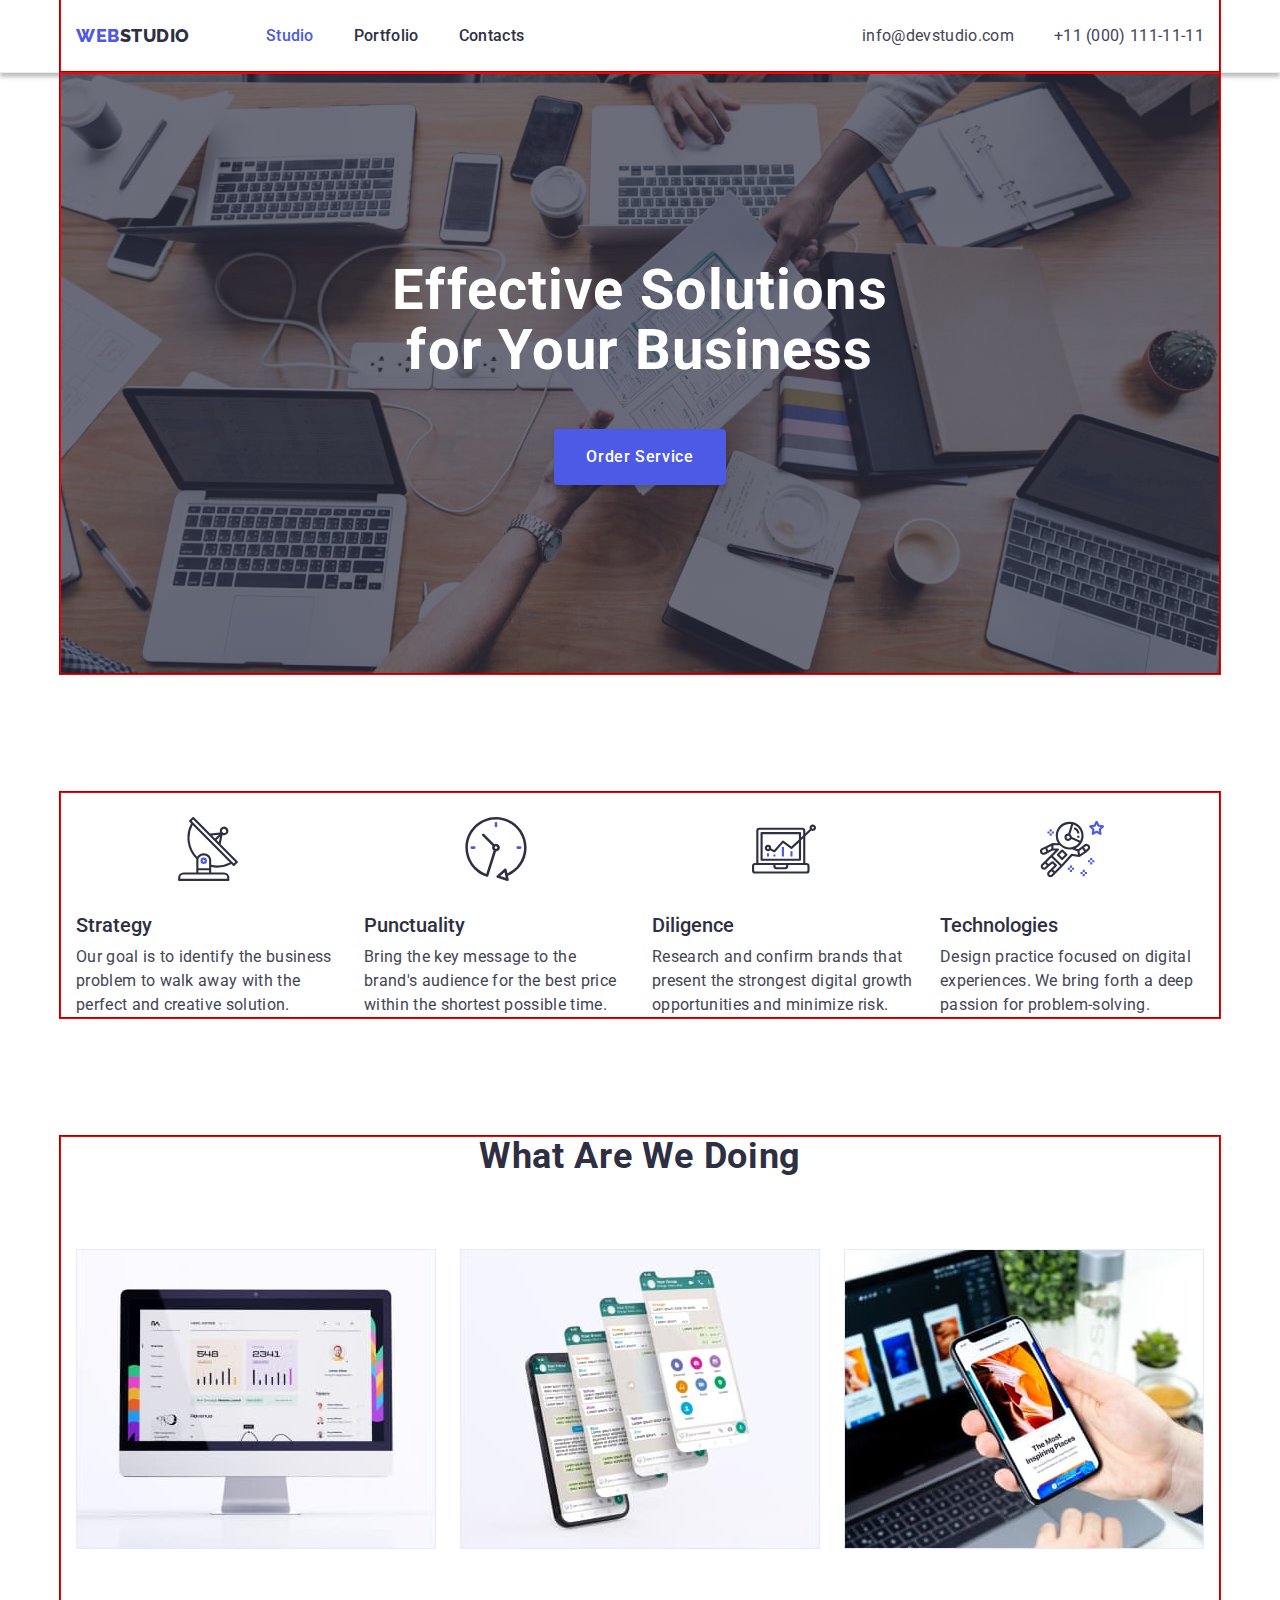
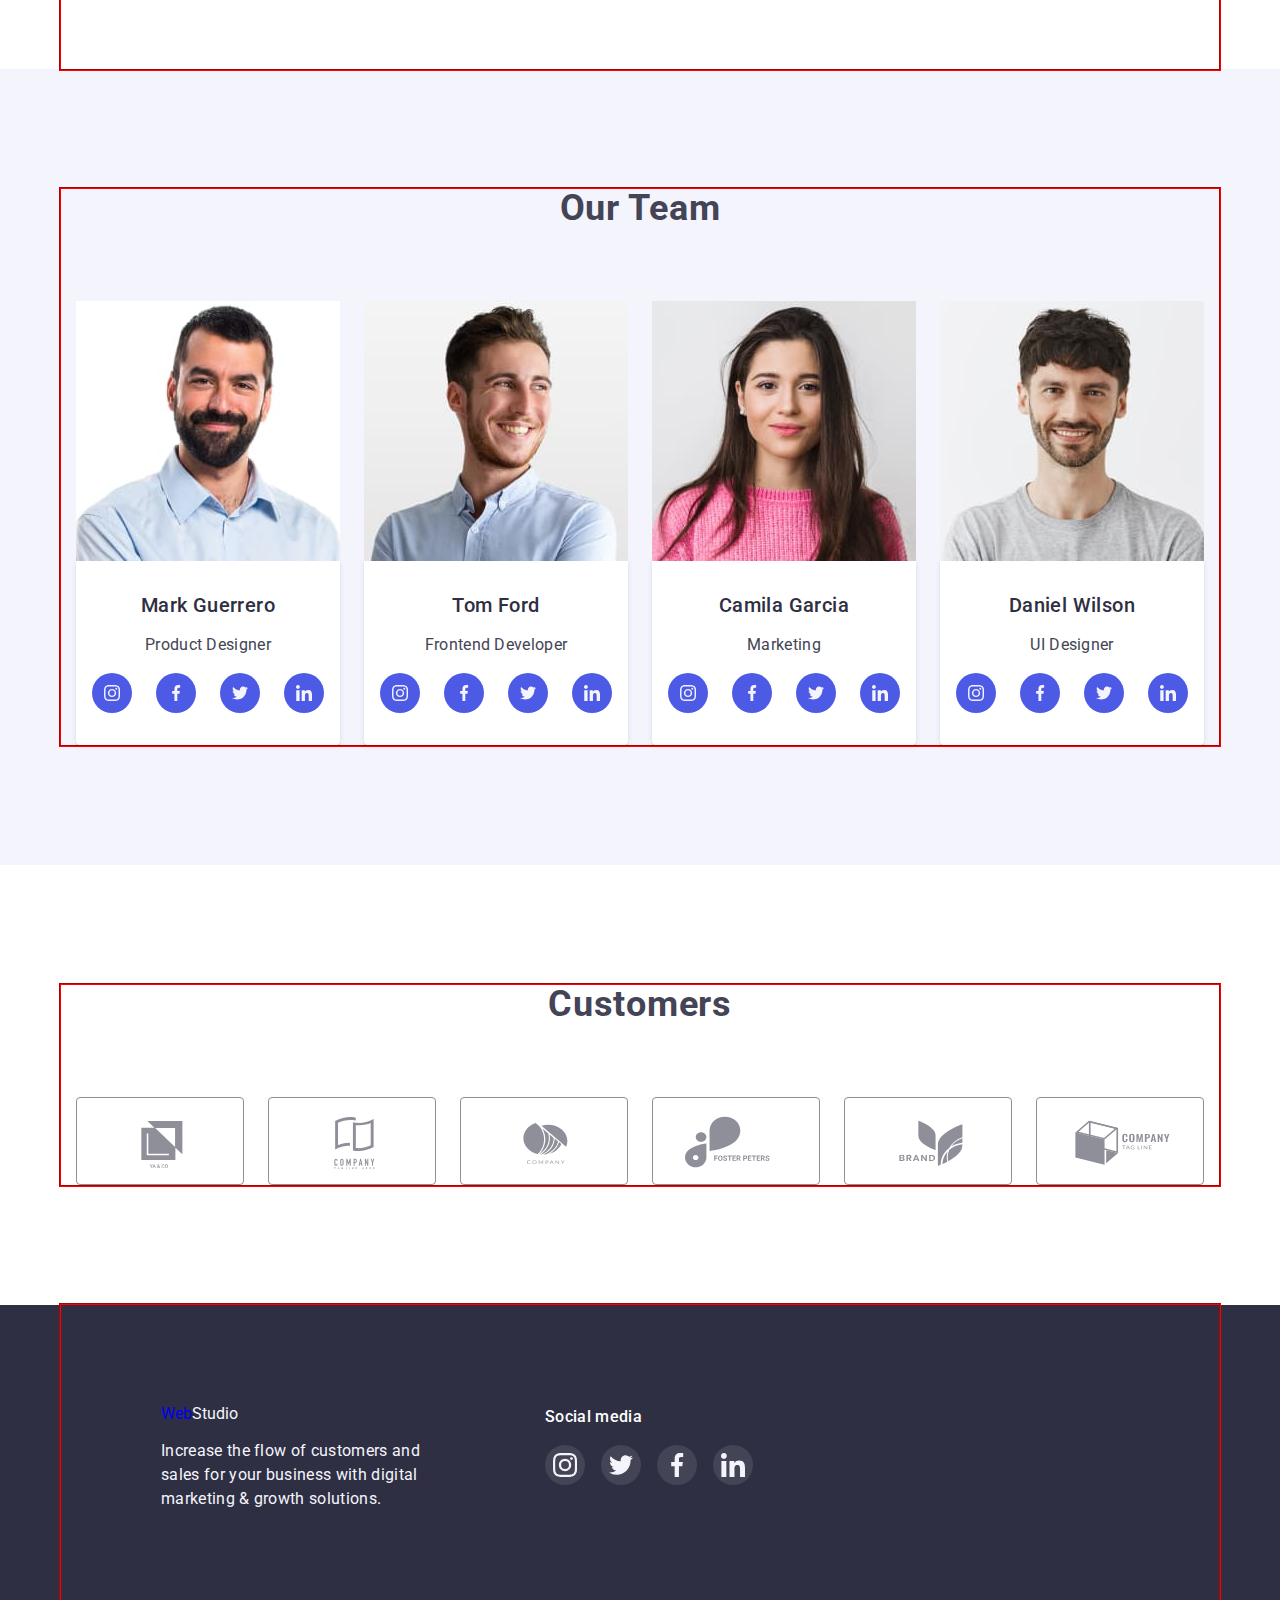
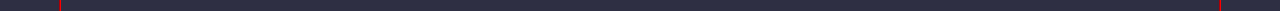
<file: index.html>
<!DOCTYPE html>
<html lang="en">
  <head>
    <meta charset="UTF-8" />
    <meta http-equiv="X-UA-Compatible" content="IE=edge" />
    <meta name="viewport" content="width=device-width, initial-scale=1.0" />
    <title>Web Studio (Version 3.0)</title>
    <link
      rel="stylesheet"
      href="https://cdn.jsdelivr.net/npm/modern-normalize@1.1.0/modern-normalize.min.css"
    />
    <link rel="preconnect" href="https://fonts.googleapis.com" />
    <link rel="preconnect" href="https://fonts.gstatic.com" crossorigin />
    <link
      href="https://fonts.googleapis.com/css2?family=Raleway:wght@800&family=Roboto:wght@400;500;700;900&display=swap"
      rel="stylesheet"
    />
    <link rel="stylesheet" href="./css/styles.css" />
  </head>
  <body>
    <!--site header--Site-Nav-->
    <header class="page-header">
      <div class="container header-container">
        <nav class="header-nav">
          <a href="./index.html" class="site-logo logo link"
            >Web<span class="header-accent">Studio</span></a
          >
          <ul class="nav-list list">
            <li>
              <a href="./index.html" class="link-current header-link link"
                >Studio</a
              >
            </li>

            <li>
              <a href="./portfolio.html" class="header-link link">Portfolio</a>
            </li>

            <li><a href="" class="header-link link">Contacts</a></li>
          </ul>
        </nav>
        <!-- Site Address -->
        <address>
          <ul class="auth-nav list">
            <li>
              <a
                href="mailto:info@devstudio.com"
                class="mail-link contact-item link"
                >info@devstudio.com</a
              >
            </li>
            <li>
              <a href="tel:+110001111111" class="tel-link contact-item link"
                >+11 (000) 111-11-11</a
              >
            </li>
          </ul>
        </address>
      </div>
    </header>

    <!--Main-->
    <main>
      <!--Hero-->

      <section class="hero">
        <div class="container hero-container">
          <h1 class="hero-title">Effective Solutions for Your Business</h1>
          <button type="button" class="button secondary hero-link">
            Order Service
          </button>
        </div>
      </section>

      <!--Our advantages-->
      <section class="section-advantages">
        <div class="container">
          <h2 hidden class="visually-hidden">Our features</h2>
          <ul class="advantages-list list">
            <li class="advantages-item">
              <div class="text-item-advantages">
                <div class="advantages-box">
                  <svg class="advantages-icon" width="64" height="64">
                    <use href="./images/icons.svg#icon-antenna"></use>
                  </svg>
                </div>
                <h3 class="advantages-features">Strategy</h3>
                <p class="our-advantages-text">
                  Our goal is to identify the business problem to walk away with
                  the perfect and creative solution.
                </p>
              </div>
            </li>
            <li class="advantages-item">
              <div class="text-item-advantages">
                <div class="advantages-box">
                  <svg class="advantages-icon" width="64" height="64">
                    <use href="./images/icons.svg#icon-clock"></use>
                  </svg>
                </div>
                <h3 class="advantages-features">Punctuality</h3>
                <p class="our-advantages-text">
                  Bring the key message to the brand's audience for the best
                  price within the shortest possible time.
                </p>
              </div>
            </li>
            <li class="advantages-item">
              <div class="text-item-advantages">
                <div class="advantages-box">
                  <svg class="advantages-icon" width="64" height="64">
                    <use href="./images/icons.svg#icon-diagram"></use>
                  </svg>
                </div>
                <h3 class="advantages-features">Diligence</h3>
                <p class="our-advantages-text">
                  Research and confirm brands that present the strongest digital
                  growth opportunities and minimize risk.
                </p>
              </div>
            </li>
            <li class="advantages-item">
              <div class="text-item-advantages">
                <div class="advantages-box">
                  <svg class="advantages-icon" width="64" height="64">
                    <use href="./images/icons.svg#icon-astronaut"></use>
                  </svg>
                </div>
                <h3 class="advantages-features">Technologies</h3>
                <p class="our-advantages-text">
                  Design practice focused on digital experiences. We bring forth
                  a deep passion for problem-solving.
                </p>
              </div>
            </li>
          </ul>
        </div>
      </section>

      <!--What are we doing-->
      <section class="doing-section">
        <div class="container doing-container">
          <h2 class="doing-title">What are we doing</h2>
          <ul class="list doing-list">
            <li>
              <img src="./images/desktop1.jpg" alt="desktop" width="360" />
            </li>
            <li>
              <img src="./images/mobile2.jpg" alt="mobile" width="360" />
            </li>
            <li>
              <img src="./images/design3.jpg" alt="design" width="360" />
            </li>
          </ul>
        </div>
      </section>

      <!--Our Team-->
      <section class="team-container">
        <div class="container">
          <h2 class="team-title">Our Team</h2>
          <ul class="list team-list">
            <li class="team-item">
              <img
                src="./images/markguerrero.jpg"
                alt="Mark Guerrero"
                width="264"
                height="260"
              />
              <div class="team-description">
                <h3 class="team-persone">Mark Guerrero</h3>
                <p class="team-text">Product Designer</p>
                <ul class="team-social-list list">
                  <li class="team-social-item">
                    <a class="team-social-link link" href>
                      <svg width="16" height="16" class="team-soc-icon">
                        <use href="./images/icons.svg#icon-instagram"></use>
                      </svg>
                    </a>
                  </li>
                  <li class="team-social-item">
                    <a href="" class="team-social-link link">
                      <svg width="16" height="16" class="team-soc-icon">
                        <use href="./images/icons.svg#icon-facebook"></use>
                      </svg>
                    </a>
                  </li>
                  <li class="team-social-item">
                    <a href="" class="team-social-link link">
                      <svg width="16" height="16" class="team-soc-icon">
                        <use href="./images/icons.svg#icon-twitter"></use>
                      </svg>
                    </a>
                  </li>
                  <li class="team-social-item">
                    <a href="" class="team-social-link link">
                      <svg width="16" height="16" class="team-soc-icon">
                        <use href="./images/icons.svg#icon-linkedin"></use>
                      </svg>
                    </a>
                  </li>
                </ul>
              </div>
            </li>
            <li class="team-item">
              <img
                src="./images/tomford.jpg"
                alt="Tom Ford"
                width="264"
                height="260"
              />
              <div class="team-description">
                <h3 class="team-persone">Tom Ford</h3>
                <p class="team-text">Frontend Developer</p>
                <ul class="team-social-list list">
                  <li class="team-social-item">
                    <a class="team-social-link link" href>
                      <svg width="16" height="16" class="team-soc-icon">
                        <use href="./images/icons.svg#icon-instagram"></use>
                      </svg>
                    </a>
                  </li>
                  <li class="team-social-item">
                    <a href="" class="team-social-link link">
                      <svg width="16" height="16" class="team-soc-icon">
                        <use href="./images/icons.svg#icon-facebook"></use>
                      </svg>
                    </a>
                  </li>
                  <li class="team-social-item">
                    <a href="" class="team-social-link link">
                      <svg width="16" height="16" class="team-soc-icon">
                        <use href="./images/icons.svg#icon-twitter"></use>
                      </svg>
                    </a>
                  </li>
                  <li class="team-social-item">
                    <a href="" class="team-social-link link">
                      <svg width="16" height="16" class="team-soc-icon">
                        <use href="./images/icons.svg#icon-linkedin"></use>
                      </svg>
                    </a>
                  </li>
                </ul>
              </div>
            </li>
            <li class="team-item">
              <img
                src="./images/gamilagarcia.jpg"
                alt="Camila Garcia"
                width="264"
                height="260"
              />
              <div class="team-description">
                <h3 class="team-persone">Camila Garcia</h3>
                <p class="team-text">Marketing</p>
                <ul class="team-social-list list">
                  <li class="team-social-item">
                    <a class="team-social-link link" href="">
                      <svg width="16" height="16" class="team-soc-icon">
                        <use href="./images/icons.svg#icon-instagram"></use>
                      </svg>
                    </a>
                  </li>
                  <li class="team-social-item">
                    <a href="" class="team-social-link link">
                      <svg width="16" height="16" class="team-soc-icon">
                        <use href="./images/icons.svg#icon-facebook"></use>
                      </svg>
                    </a>
                  </li>
                  <li class="team-social-item">
                    <a href="" class="team-social-link link">
                      <svg width="16" height="16" class="team-soc-icon">
                        <use href="./images/icons.svg#icon-twitter"></use>
                      </svg>
                    </a>
                  </li>
                  <li class="team-social-item">
                    <a href="" class="team-social-link link">
                      <svg width="16" height="16" class="team-soc-icon">
                        <use href="./images/icons.svg#icon-linkedin"></use>
                      </svg>
                    </a>
                  </li>
                </ul>
              </div>
            </li>
            <li class="team-item">
              <img
                src="./images/danielwilson.jpg"
                alt="Daniel Wilson"
                width="264"
                height="260"
              />
              <div class="team-description">
                <h3 class="team-persone">Daniel Wilson</h3>
                <p class="team-text">UI Designer</p>
                <ul class="team-social-list list">
                  <li class="team-social-item">
                    <a class="team-social-link link" href="">
                      <svg width="16" height="16" class="team-soc-icon">
                        <use href="./images/icons.svg#icon-instagram"></use>
                      </svg>
                    </a>
                  </li>
                  <li class="team-social-item">
                    <a href="" class="team-social-link link">
                      <svg width="16" height="16" class="team-soc-icon">
                        <use href="./images/icons.svg#icon-facebook"></use>
                      </svg>
                    </a>
                  </li>
                  <li class="team-social-item">
                    <a href="" class="team-social-link link">
                      <svg width="16" height="16" class="team-soc-icon">
                        <use href="./images/icons.svg#icon-twitter"></use>
                      </svg>
                    </a>
                  </li>
                  <li class="team-social-item">
                    <a href="" class="team-social-link link">
                      <svg width="16" height="16" class="team-soc-icon">
                        <use href="./images/icons.svg#icon-linkedin"></use>
                      </svg>
                    </a>
                  </li>
                </ul>
              </div>
            </li>
          </ul>
        </div>
      </section>

      <!--   Customers  -->

      <section class="customers-container">
        <div class="container">
          <h2 class="team-title">Customers</h2>
          <ul class="customers-list list">
            <li class="customers-item">
              <a href="" class="customers-link link">
                <svg width="104" height="56" class="customers-icon">
                  <use href="./images/icons.svg#icon-Logo-1"></use>
                </svg>
              </a>
            </li>
            <li class="customers-item">
              <a href="" class="customers-link link">
                <svg width="104" height="56" class="customers-icon">
                  <use href="./images/icons.svg#icon-Logo-2"></use>
                </svg>
              </a>
            </li>
            <li class="customers-item">
              <a href="" class="customers-link link">
                <svg width="104" height="56" class="customers-icon">
                  <use href="./images/icons.svg#icon-Logo-3"></use>
                </svg>
              </a>
            </li>
            <li class="customers-item">
              <a href="" class="customers-link link">
                <svg width="104" height="56" class="customers-icon">
                  <use href="./images/icons.svg#icon-Logo-4"></use>
                </svg>
              </a>
            </li>
            <li class="customers-item">
              <a href="" class="customers-link link">
                <svg width="104" height="56" class="customers-icon">
                  <use href="./images/icons.svg#icon-Logo-5"></use>
                </svg>
              </a>
            </li>
            <li class="customers-item">
              <a href="" class="customers-link link">
                <svg width="104" height="56" class="customers-icon">
                  <use href="./images/icons.svg#icon-Logo-6"></use>
                </svg>
              </a>
            </li>
          </ul>
        </div>
      </section>
    </main>
    <!--Site Footer-->

    <footer class="footer">
      <div class="container footer-container">
        <div>
          <a href="./index.html" class="logo-footer link"
            >Web<span class="accent">Studio</span></a
          >
          <p class="footer-text">
            Increase the flow of customers and sales for your business with
            digital marketing &#38; growth solutions.
          </p>
        </div>
        <div class="footer-soc-media">
          <h3 class="footer-soc-title">Social media</h3>
          <ul class="footer-soc-list list">
            <li class="footer-soc-item">
              <a href="" class="foter-soc-link link">
                <svg width="24" height="24" class="footer-soc-icon">
                  <use href="./images/icons.svg#icon-instagram"></use>
                </svg>
              </a>
            </li>
            <li class="footer-soc-item">
              <a href="" class="foter-soc-link link">
                <svg width="24" height="24" class="footer-soc-icon">
                  <use href="./images/icons.svg#icon-twitter"></use>
                </svg>
              </a>
            </li>
            <li class="footer-soc-item">
              <a href="" class="foter-soc-link link">
                <svg width="24" height="24" class="footer-soc-icon">
                  <use href="./images/icons.svg#icon-facebook"></use>
                </svg>
              </a>
            </li>
            <li class="footer-soc-item">
              <a href="" class="foter-soc-link link">
                <svg width="24" height="24" class="footer-soc-icon">
                  <use href="./images/icons.svg#icon-linkedin"></use>
                </svg>
              </a>
            </li>
          </ul>
        </div>
      </div>
    </footer>
  </body>
</html>
</file>
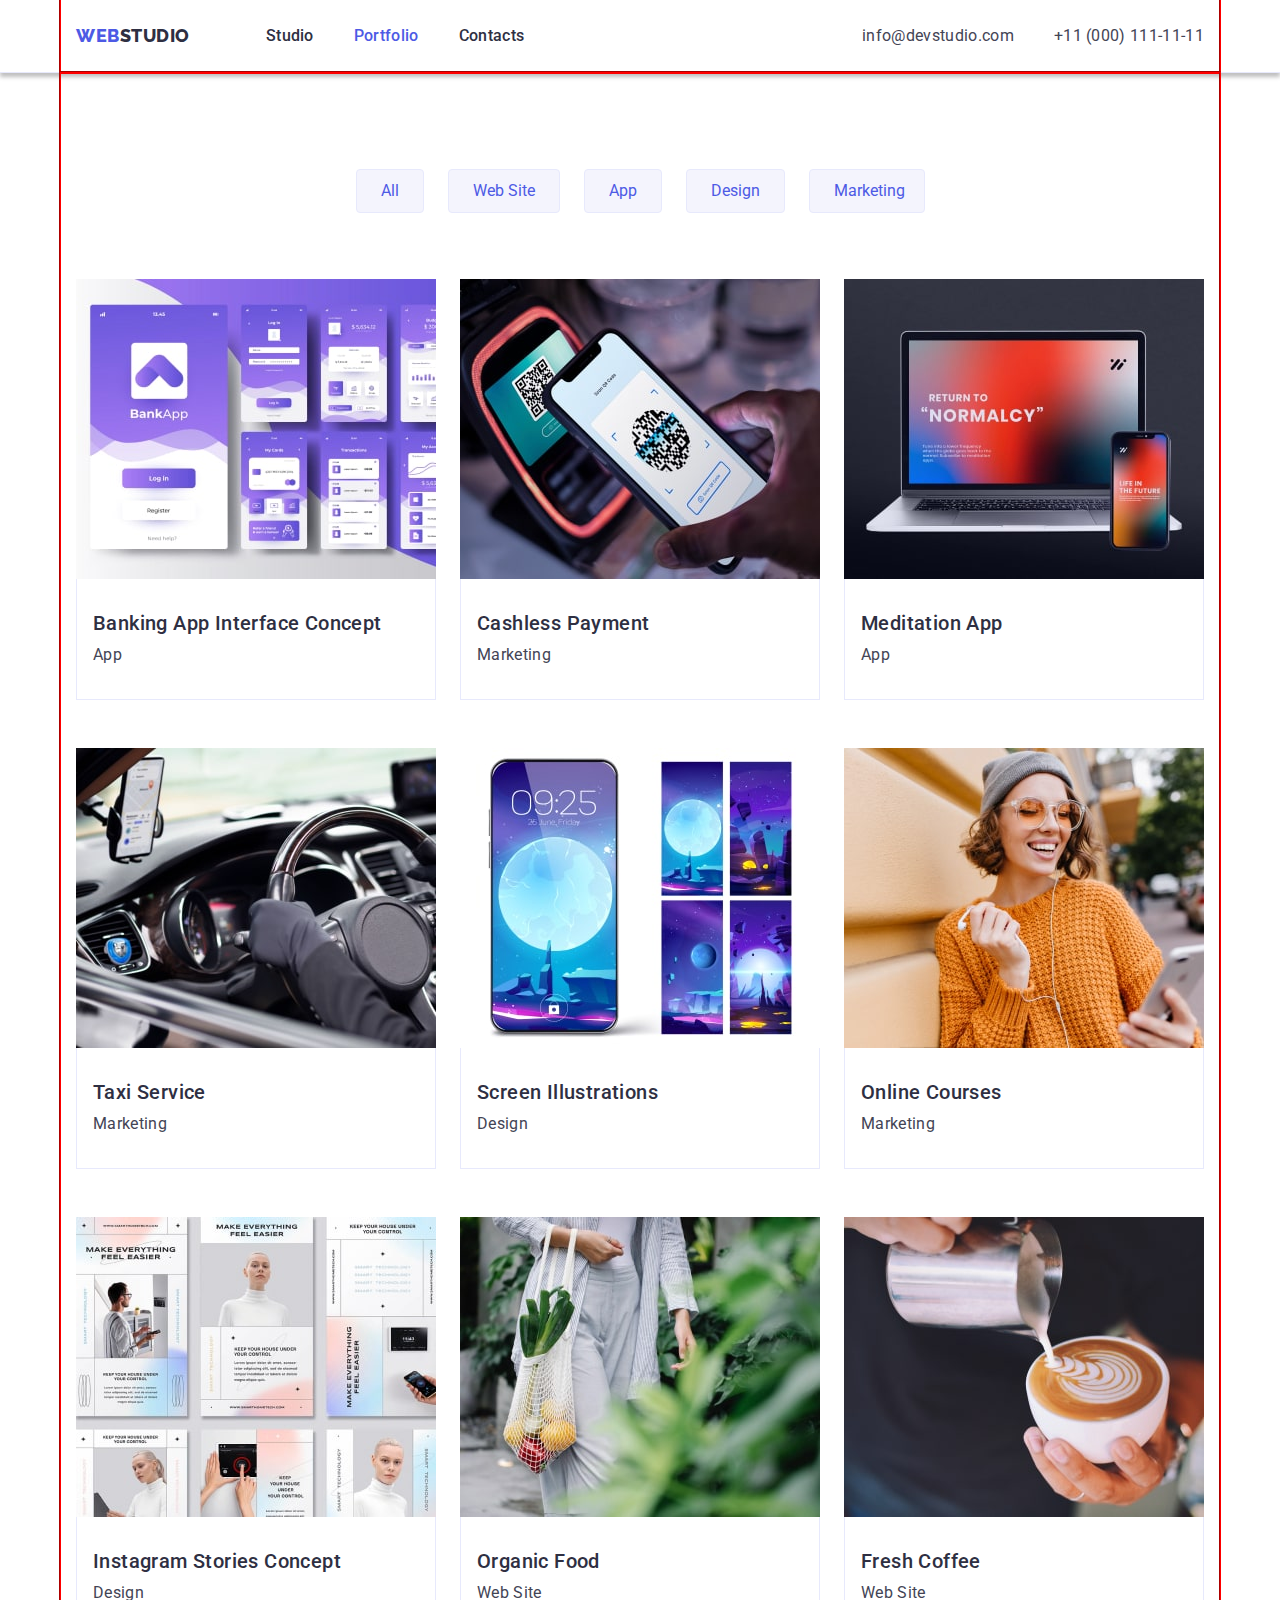
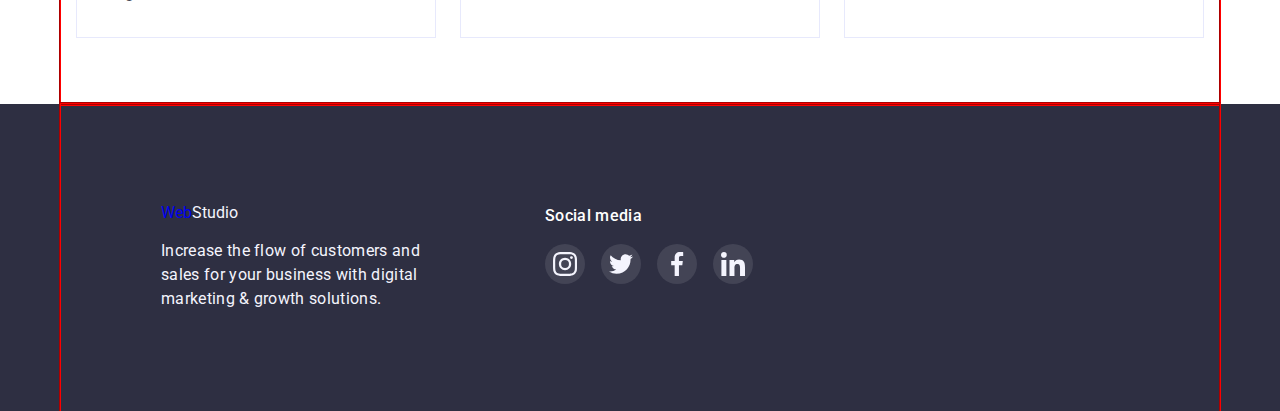
<file: portfolio.html>
<!DOCTYPE html>
<html lang="en">
  <head>
    <meta charset="UTF-8" />
    <meta http-equiv="X-UA-Compatible" content="IE=edge" />
    <meta name="viewport" content="width=device-width, initial-scale=1.0" />
    <title>Web Studio (Version 3.0)</title>
    <link
      rel="stylesheet"
      href="https://cdn.jsdelivr.net/npm/modern-normalize@1.1.0/modern-normalize.min.css"
    />
    <link rel="preconnect" href="https://fonts.googleapis.com" />
    <link rel="preconnect" href="https://fonts.gstatic.com" crossorigin />
    <link
      href="https://fonts.googleapis.com/css2?family=Raleway:wght@800&family=Roboto:wght@400;500;700;900&display=swap"
      rel="stylesheet"
    />
    <link rel="stylesheet" href="./css/styles.css" />
  </head>
  <body>
    <!--site header--Site-Nav-->
    <header class="page-header">
      <div class="container header-container">
        <nav class="header-nav">
          <a href="./index.html" class="site-logo logo link"
            >Web<span class="header-accent">Studio</span></a
          >
          <ul class="nav-list list">
            <li>
              <a href="./index.html" class="header-link link">Studio</a>
            </li>

            <li>
              <a href="./portfolio.html" class="link-current header-link link"
                >Portfolio</a
              >
            </li>

            <li><a href="" class="header-link link">Contacts</a></li>
          </ul>
        </nav>
        <!-- Site Sddress -->
        <address>
          <ul class="auth-nav list">
            <li>
              <a
                href="mailto:info@devstudio.com"
                class="mail-link contact-item link"
                >info@devstudio.com</a
              >
            </li>
            <li>
              <a href="tel:+110001111111" class="tel-link contact-item link"
                >+11 (000) 111-11-11</a
              >
            </li>
          </ul>
        </address>
      </div>
    </header>
    <!--Main-->
    <main>
      <!--Advantages-->
      <section class="container benefits-advantages-container">
        <div class="advantages-container">
          <h1 class="visually-hidden" hidden>Advantages</h1>
          <ul class="button list advantages-list-btn">
            <li>
              <button type="button" class="button primary advantages-link">
                All
              </button>
            </li>
            <li>
              <button type="button" class="button primary advantages-link">
                Web Site
              </button>
            </li>
            <li>
              <button type="button" class="button primary advantages-link">
                App
              </button>
            </li>
            <li>
              <button type="button" class="button primary advantages-link">
                Design
              </button>
            </li>
            <li>
              <button type="button" class="button primary advantages-link">
                Marketing
              </button>
            </li>
          </ul>
        </div>
        <div class="benefits-container">
          <ul class="list advantages-list-benefits">
            <li class="benefins-item">
              <a href="" class="advantages-list link">
                <img
                  src="./images/menu-img1.jpg"
                  alt="Banking App Interface Concept "
                  width="360"
                />
                <div class="benefits-description">
                  <h2 class="advantages-title">
                    Banking App Interface Concept
                  </h2>
                  <p class="advantages-text">App</p>
                </div>
              </a>
            </li>
            <li class="benefins-item">
              <a href="" class="advantages-list link">
                <img
                  src="./images/menu-img2.jpg"
                  alt="Cashless Payment "
                  width="360"
                />
                <div class="benefits-description">
                  <h2 class="advantages-title">Cashless Payment</h2>
                  <p class="advantages-text">Marketing</p>
                </div>
              </a>
            </li>
            <li class="benefins-item">
              <a href="" class="advantages-list link">
                <img
                  src="./images/menu-img3.jpg"
                  alt="Meditation App "
                  width="360"
                />
                <div class="benefits-description">
                  <h2 class="advantages-title">Meditation App</h2>
                  <p class="advantages-text">App</p>
                </div>
              </a>
            </li>
            <li class="benefins-item">
              <a href="" class="advantages-list link">
                <img
                  src="./images/menu-img4.jpg"
                  alt="Taxi Service "
                  width="360"
                />
                <div class="benefits-description">
                  <h2 class="advantages-title">Taxi Service</h2>
                  <p class="advantages-text">Marketing</p>
                </div>
              </a>
            </li>
            <li class="benefins-item">
              <a href="" class="advantages-list link">
                <img
                  src="./images/menu-img5.jpg"
                  alt="Screen Illustrations "
                  width="360"
                />
                <div class="benefits-description">
                  <h2 class="advantages-title">Screen Illustrations</h2>
                  <p class="advantages-text">Design</p>
                </div>
              </a>
            </li>
            <li class="benefins-item">
              <a href="" class="advantages-list link">
                <img
                  src="./images/menu-img6.jpg"
                  alt="Online Courses "
                  width="360"
                />
                <div class="benefits-description">
                  <h2 class="advantages-title">Online Courses</h2>
                  <p class="advantages-text">Marketing</p>
                </div>
              </a>
            </li>
            <li class="benefins-item">
              <a href="" class="advantages-list link">
                <img
                  src="./images/menu-img7.jpg"
                  alt="Instagram Stories Concept "
                  width="360"
                />
                <div class="benefits-description">
                  <h2 class="advantages-title">Instagram Stories Concept</h2>
                  <p class="advantages-text">Design</p>
                </div>
              </a>
            </li>
            <li class="benefins-item">
              <a href="" class="advantages-list link">
                <img
                  src="./images/menu-img8.jpg"
                  alt="Organic Food "
                  width="360"
                />
                <div class="benefits-description">
                  <h2 class="advantages-title">Organic Food</h2>
                  <p class="advantages-text">Web Site</p>
                </div>
              </a>
            </li>
            <li class="benefins-item">
              <a href="" class="advantages-list link">
                <img
                  src="./images/menu-img9.jpg"
                  alt="Fresh Coffee "
                  width="360"
                />
                <div class="benefits-description">
                  <h2 class="advantages-title">Fresh Coffee</h2>
                  <p class="advantages-text">Web Site</p>
                </div>
              </a>
            </li>
          </ul>
        </div>
      </section>
    </main>

    <footer class="footer">
      <div class="container footer-container">
        <div>
          <a href="./index.html" class="logo-footer link"
            >Web<span class="accent">Studio</span></a
          >
          <p class="footer-text">
            Increase the flow of customers and sales for your business with
            digital marketing &#38; growth solutions.
          </p>
        </div>
        <div class="footer-soc-media">
          <h3 class="footer-soc-title">Social media</h3>
          <ul class="footer-soc-list list">
            <li class="footer-soc-item">
              <a href="" class="foter-soc-link link">
                <svg width="24" height="24" class="footer-soc-icon">
                  <use href="./images/icons.svg#icon-instagram"></use>
                </svg>
              </a>
            </li>
            <li class="footer-soc-item">
              <a href="" class="foter-soc-link link">
                <svg width="24" height="24" class="footer-soc-icon">
                  <use href="./images/icons.svg#icon-twitter"></use>
                </svg>
              </a>
            </li>
            <li class="footer-soc-item">
              <a href="" class="foter-soc-link link">
                <svg width="24" height="24" class="footer-soc-icon">
                  <use href="./images/icons.svg#icon-facebook"></use>
                </svg>
              </a>
            </li>
            <li class="footer-soc-item">
              <a href="" class="foter-soc-link link">
                <svg width="24" height="24" class="footer-soc-icon">
                  <use href="./images/icons.svg#icon-linkedin"></use>
                </svg>
              </a>
            </li>
          </ul>
        </div>
      </div>
    </footer>
  </body>
</html>
</file>
<file: css/styles.css>
:root {
  --Primary-Brand: #4d5ae5;
  --Pressed-state: #404bbf;
  --Dark: #2e2f42;
  --Success: #31d0aa;
  --Text: #434455;
  --Subtle-Text: #8e8f99;
  --Accent: #e7e9fc;
  --Light: #f4f4fd;
  --Modal-overlay: rgba(46, 47, 66, 0.4);
  --Hero-background: rgba(46, 47, 66, 0.7);
  --B-g-color: #ffffff;
  --Nav-color: rgba(231, 233, 252, 1);
  --Nav-color-secondary: rgba(255, 255, 255, 1);
}

body {
  color: var(--Text);
  background-color: var(--B-g-color);
  font-family: 'Roboto', sans-serif;
  font-size: 16px;
}

h1,
h2,
h3,
h4,
p {
  margin-top: 0;
  margin-bottom: 0;
}

ul,
ol {
  margin-top: 0;
  margin-bottom: 0;
  padding-left: 0;
}

img {
  display: block;
}

address {
  font-style: normal;
}

button {
  cursor: pointer;
}

.link {
  text-decoration: none;
}

.list {
  list-style: none;
}

/* Site nav*/

.container {
  width: 1158px;
  padding: 0 15px;
  margin: 0 auto;
  outline-color: red;
  outline-width: 2px;
  outline-style: groove;
}

.header-container {
  display: flex;
}

.header-nav {
  display: flex;
  align-items: center;
  margin-right: auto;
}

/* --------Header ---------*/

.page-header {
  border-bottom: 1px solid var(--Accent);
  box-shadow: 0 4px 4px rgba(0, 0, 0, 0.25);
  min-width: 1158px;
}

.site-logo {
  padding-top: 24px;
  padding-bottom: 24px;
}

.logo {
  color: var(--Primary-Brand);
  font-family: 'Raleway', sans-serif;
  font-weight: 800;
  font-size: 18px;
  line-height: 1.17;
  display: flex;
  align-items: center;
  letter-spacing: 0.03em;
  text-transform: uppercase;
}

.header-accent {
  color: var(--Dark);
}

.header-link {
  color: var(--Dark);
  font-weight: 500;
  line-height: 1.5;
  letter-spacing: 0.02em;
  padding-top: 24px;
  padding-bottom: 24px;
}

.nav-list {
  display: flex;
  gap: 40px;
  margin-left: 76px;
}

.nav-list :hover,
.nav-list :focus {
  color: var(--Pressed-state);
}
.nav-list :active {
  color: var(--Pressed-state);
}
.nav-list .link-current {
  color: var(--Primary-Brand);
}

/* Site address */

address {
  margin-left: auto;
}

.auth-nav {
  line-height: 1.5;
  letter-spacing: 0.02em;
  display: flex;
  gap: 40px;
}

.contact-item {
  line-height: 1.5;
  letter-spacing: 0.02em;
  color: var(--Text);
  display: block;
  padding-top: 24px;
  padding-bottom: 24px;
}

.auth-nav a {
  color: inherit;
  text-decoration: none;
}

.auth-nav a:hover,
.auth-nav a:focus {
  color: var(--Pressed-state);
}
.auth-nav a:active {
  color: var(--Pressed-state);
}

/* Site hero*/

/* .hero {
  max-width: 1440px;
  margin: 0 auto;
  background-color: var(--Dark);
  background-image: linear-gradient(
      rgba(46, 47, 66, 0.7),
      rgba(46, 47, 66, 0.7)
    ),
    url(../images/people-office1.jpg);
  background-size: auto;
  background-position: center;
  background-repeat: no-repeat;
  text-align: center;
} */

.hero-container {
  padding-top: 188px;
  padding-bottom: 188px;
  max-width: 1440px;
  margin: 0 auto;
  background-color: var(--Dark);
  background-image: linear-gradient(
      rgba(46, 47, 66, 0.7),
      rgba(46, 47, 66, 0.7)
    ),
    url(../images/people-office1.jpg);
  background-size: auto;
  background-position: center;
  background-repeat: no-repeat;
  text-align: center;
}

.hero-title {
  color: var(--B-g-color);
  text-align: center;
  letter-spacing: 0.02em;
  min-width: 496px;
  width: 496px;
  height: 120px;
  margin: 0 auto;
  font-size: 56px;
  line-height: 1.07;
}

.hero-link {
  font-weight: 500;
  letter-spacing: 0.04em;
  padding: 16px 32px;
  margin-top: 48px;
}

/* S
ite section
Our advantages*/

.section-advantages {
  background-color: var(--B-g-color);
  padding-top: 120px;
  padding-bottom: 120px;
  min-width: 1158px;
}

.visually-hidden {
  position: absolute;
  width: 1px;
  height: 1px;
  margin: -1px;
  border: 0;
  padding: 0;

  white-space: nowrap;
  clip-path: inset(100%);
  clip: rect(0 0 0 0);
  overflow: hidden;
  line-height: 1.07;
}

.advantages-list.list {
  display: flex;
  gap: 24px;
  flex-basis: calc(100% / 4);
}

.text-item-advantages {
  display: flex;
  flex-direction: column;
  gap: 8px;
  width: 264px;
}

.advantages-box {
  display: flex;
  justify-content: center;
  align-items: center;
  height: 112px;
}
.advantages-features {
  color: var(--Dark);
  font-weight: 500;
  font-size: 20px;
  line-height: 1.2;
}

.our-advantages-text {
  line-height: 1.5;
  letter-spacing: 0.02em;
}

/* Site sectin What are we doing*/

.doing-container {
  width: 1158px;
  padding-bottom: 120px;
}

.doing-title {
  color: var(--Dark);
  font-size: 36px;
  line-height: 1.11;
  text-align: center;
  letter-spacing: 0.02em;
  text-transform: capitalize;
  margin-bottom: 72px;
}

.doing-list {
  display: flex;
  gap: 24px;
  flex-basis: calc(100% / 3);
}
/* Site sectin Our Team
*/

.team-container {
  padding-top: 120px;
  padding-bottom: 120px;
  background-color: var(--Light);
  min-width: 1158px;
}

.team-title {
  text-align: center;
  font-size: 36px;
  line-height: 1.11;
  letter-spacing: 0.02em;
  text-transform: capitalize;
  margin-bottom: 72px;
}

.team-list {
  display: flex;
  gap: 24px;
  flex-basis: calc(100% / 4);
}

.team-persone {
  font-weight: 500;
  font-size: 20px;
  line-height: 1.2;
  text-align: center;
  letter-spacing: 0.02em;
  color: var(--Dark);
  margin-bottom: 8px;
}

.team-description {
  display: flex;
  flex-direction: column;
  justify-content: center;
  align-items: center;
  gap: 8px;
  background-color: var(--B-g-color);
  box-shadow: 0px 1px 6px rgba(46, 47, 66, 0.08),
    0px 1px 1px rgba(46, 47, 66, 0.16), 0px 2px 1px rgba(46, 47, 66, 0.08);
  border-radius: 0px 0px 4px 4px;
  padding-top: 32px;
  padding-bottom: 32px;
}

.team-text {
  line-height: 1.5;
  letter-spacing: 0.02em;
  margin-bottom: 8px;
}

.team-social-list {
  display: flex;
  gap: 24px;
}

.team-social-item {
  width: 40px;
  height: 40px;
}
.team-social-link {
  width: 100%;
  height: 100%;
  border-radius: 50%;
  background-color: var(--Primary-Brand);
  display: flex;
  justify-content: center;
  align-items: center;
}

.team-social-link:hover,
.team-social-link:focus {
  background-color: var(--Pressed-state);
}

/*   Customers  */

.customers-container {
  padding-top: 120px;
  padding-bottom: 120px;
  min-width: 1158px;
}

.customers-list {
  display: flex;
  gap: 24px;
}

.customers-item {
  width: 168px;
  height: 88px;
}
.customers-link {
  display: block;
  width: 100%;
  height: 100%;
  border: 1px solid var(--Subtle-Text);
  box-shadow: (0px 4px 4px rgba(0, 0, 0, 0.25));
  border-radius: 4px;
  padding: 16px 32px;
  color: #8e8f99;
}

.customers-link:hover,
.customers-link:focus {
  background-color: var(--B-g-color);
  fill: var(--Pressed-state);
  color: var(--Pressed-state);
  border: 1px solid var(--Pressed-state);
}
.customers-icon {
  fill: currentColor;
}

/* Footer*/

.footer {
  background-color: var(--Dark);
  min-width: 1158px;
}
.accent {
  color: var(--Light);
}

.footer-container {
  display: flex;
  padding: 100px;
}

.footer-text {
  line-height: 1.5;
  letter-spacing: 0.02em;
  color: var(--Light);
  margin-top: 16px;
  width: 264px;
}

.footer-soc-media {
  margin-left: 120px;
}

.footer-soc-title {
  color: rgba(255, 255, 255, 1);
  font-weight: 500;
  font-size: 16px;
  line-height: 1.5;
  letter-spacing: 0.02em;
  margin-bottom: 16px;
}

.footer-soc-list {
  display: flex;
  gap: 16px;
}

.footer-soc-item {
  width: 40px;
  height: 40px;
}
.foter-soc-link {
  width: 100%;
  height: 100%;
  border-radius: 50%;
  background-color: var(--Text);
  display: flex;
  align-items: center;
  justify-content: center;
}

.foter-soc-link:hover,
.foter-soc-link:focus {
  background-color: var(--Success);
}

/* Portflio.html */

/* Site Advantages */

.benefits-advantages-container {
  padding-top: 96px;
  padding-bottom: 66px;
}

.advantages-container {
  display: flex;
  justify-content: center;
  margin-bottom: 66px;
}

.advantages-list-btn {
  display: flex;
  justify-content: center;
  gap: 24px;
}

.advantages-link {
  display: flex;
  align-items: center;
  padding: 12px 24px;
  max-height: 48px;
}

.advantages-list-benefits {
  display: flex;
  flex-wrap: wrap;
  justify-content: center;
  column-gap: 24px;
  row-gap: 48px;
}

.benefits-description:hover,
.benefits-description:focus {
  box-shadow: 0px 1px 6px rgba(46, 47, 66, 0.08),
    0px 1px 1px rgba(46, 47, 66, 0.16), 0px 2px 1px rgba(46, 47, 66, 0.08);
}

.benefits-description {
  padding: 32px 0 32px 16px;
  border-left: 1px solid var(--Accent);
  border-right: 1px solid var(--Accent);
  border-bottom: 1px solid var(--Accent);
}

.advantages-title {
  font-weight: 500;
  font-size: 20px;
  line-height: 1.2;
  letter-spacing: 0.02em;
  color: var(--Dark);
}

.advantages-text {
  font-size: 16px;
  line-height: 1.5;
  letter-spacing: 0.02em;
  color: var(--Text);
  margin-top: 8px;
}
/* Button */

/*.button {
  color: var(--Primary-Brand);
  background-color: var(--Accent);
 }
 */
.button.primary:hover,
.button.primary:focus {
  color: var(--B-g-color);
  background-color: var(--Primary-Brand);
  box-shadow: 0px 3px 1px rgba(0, 0, 0, 0.1), 0px 2px 1px rgba(0, 0, 0, 0.08),
    0px 2px 2px rgba(0, 0, 0, 0.12);
  border: 1px solid var(--Primary-Brand);
  outline: var(--Primary-Brand);
}
.button.primary:active {
  color: var(--B-g-color);
  background-color: var(--Pressed-state);
}
.button.primary {
  color: var(--Primary-Brand);
  background-color: var(--Light);
  border: 1px solid #e7e9fc;
  border-radius: 4px;
  flex: none;
  flex-grow: 0;
  max-width: 116px;
  font-family: inherit;
  font-size: 16px;
}
.button.secondary {
  color: var(--B-g-color);
  background-color: var(--Primary-Brand);
  font-family: inherit;
  font-size: 16px;
  line-height: 24px;
  box-shadow: 0px 4px 4px rgba(0, 0, 0, 0.15);
  border-radius: 4px;
  border: transparent;
}

.button.secondary:hover,
.button.secondary:focus {
  color: var(--B-g-color);
  background-color: var(--Pressed-state);
}
</file>
